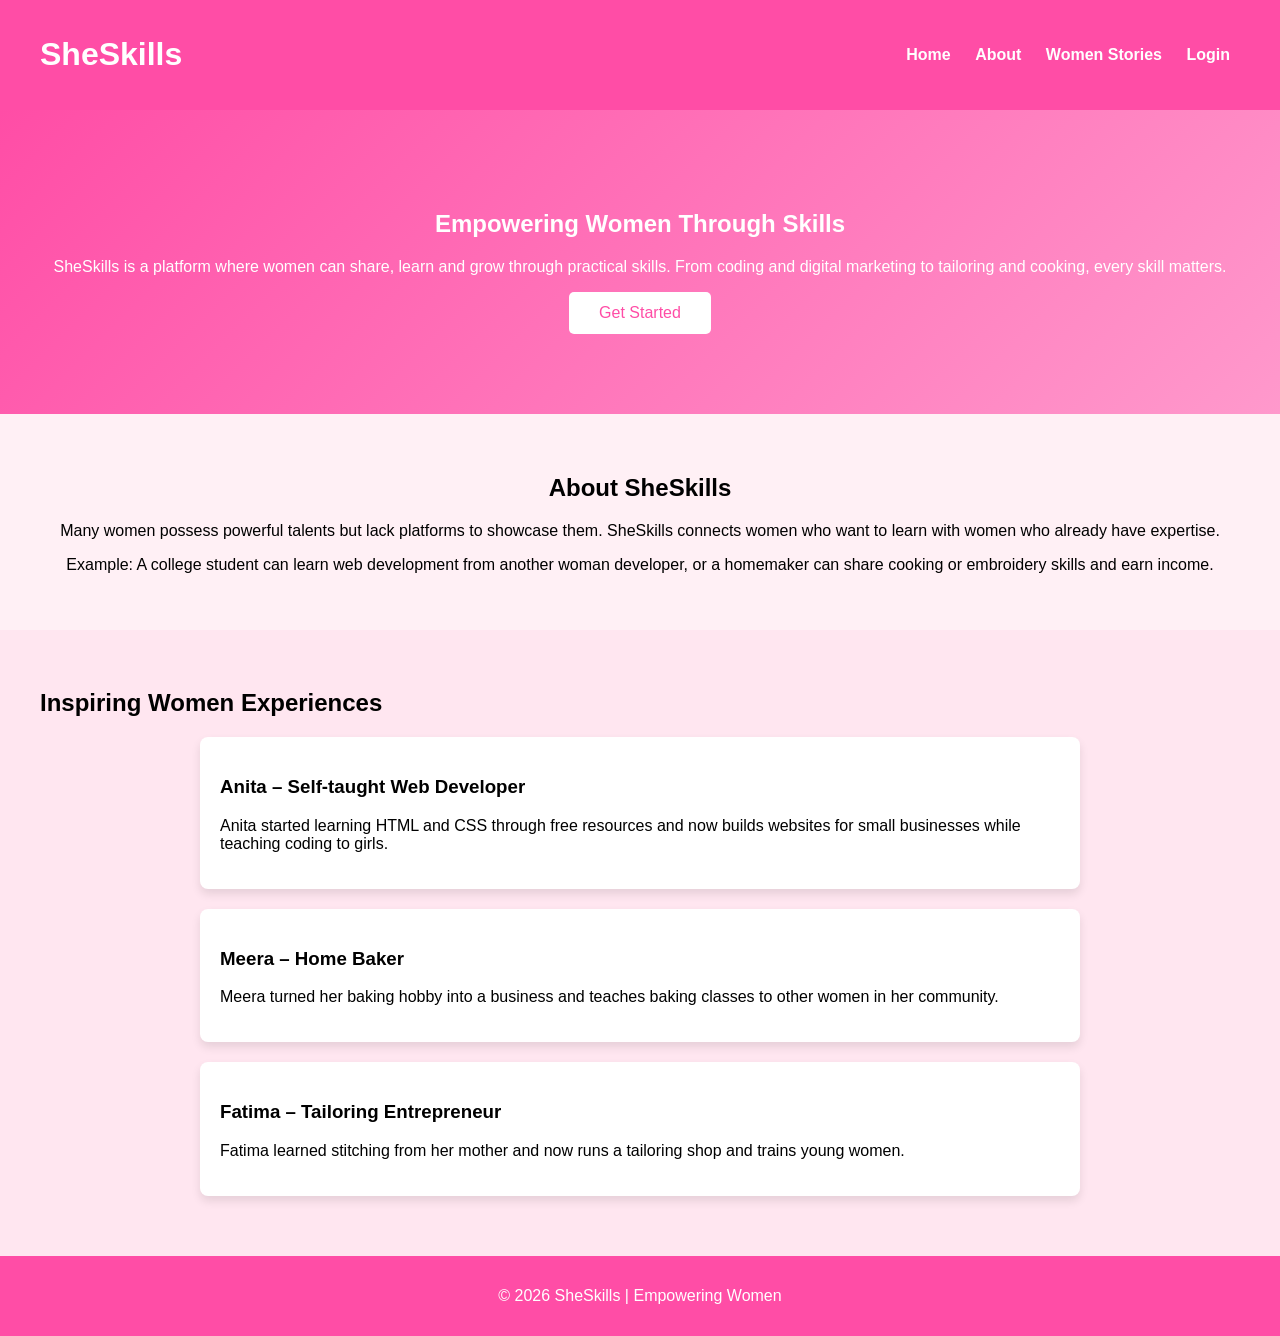
<file: index.html>
<!DOCTYPE html>
<html>
<head>

<title>SheSkills</title>

<link rel="stylesheet" href="index.css">

</head>

<body>

<header>

<h1>SheSkills</h1>

<nav>
<a href="home.html">Home</a>
<a href="#about">About</a>
<a href="#stories">Women Stories</a>

<!-- LOGIN LINK -->
<a href="login.html">Login</a>

</nav>

</header>


<section class="hero">

<h2>Empowering Women Through Skills</h2>

<p>
SheSkills is a platform where women can share, learn and grow through practical skills.
From coding and digital marketing to tailoring and cooking, every skill matters.
</p>

<a href="index.html">
<button class="start-btn">Get Started</button>
</a>

</section>


<section id="about" class="about">

<h2>About SheSkills</h2>

<p>
Many women possess powerful talents but lack platforms to showcase them.
SheSkills connects women who want to learn with women who already have expertise.
</p>

<p>
Example: A college student can learn web development from another woman developer,
or a homemaker can share cooking or embroidery skills and earn income.
</p>

</section>


<section id="stories" class="stories">

<h2>Inspiring Women Experiences</h2>

<div class="story-card">

<h3>Anita – Self-taught Web Developer</h3>

<p>
Anita started learning HTML and CSS through free resources and now builds
websites for small businesses while teaching coding to girls.
</p>

</div>


<div class="story-card">

<h3>Meera – Home Baker</h3>

<p>
Meera turned her baking hobby into a business and teaches baking classes
to other women in her community.
</p>

</div>


<div class="story-card">

<h3>Fatima – Tailoring Entrepreneur</h3>

<p>
Fatima learned stitching from her mother and now runs a tailoring shop
and trains young women.
</p>

</div>

</section>


<footer>

<p>© 2026 SheSkills | Empowering Women</p>

</footer>

</body>
</html>
</file>
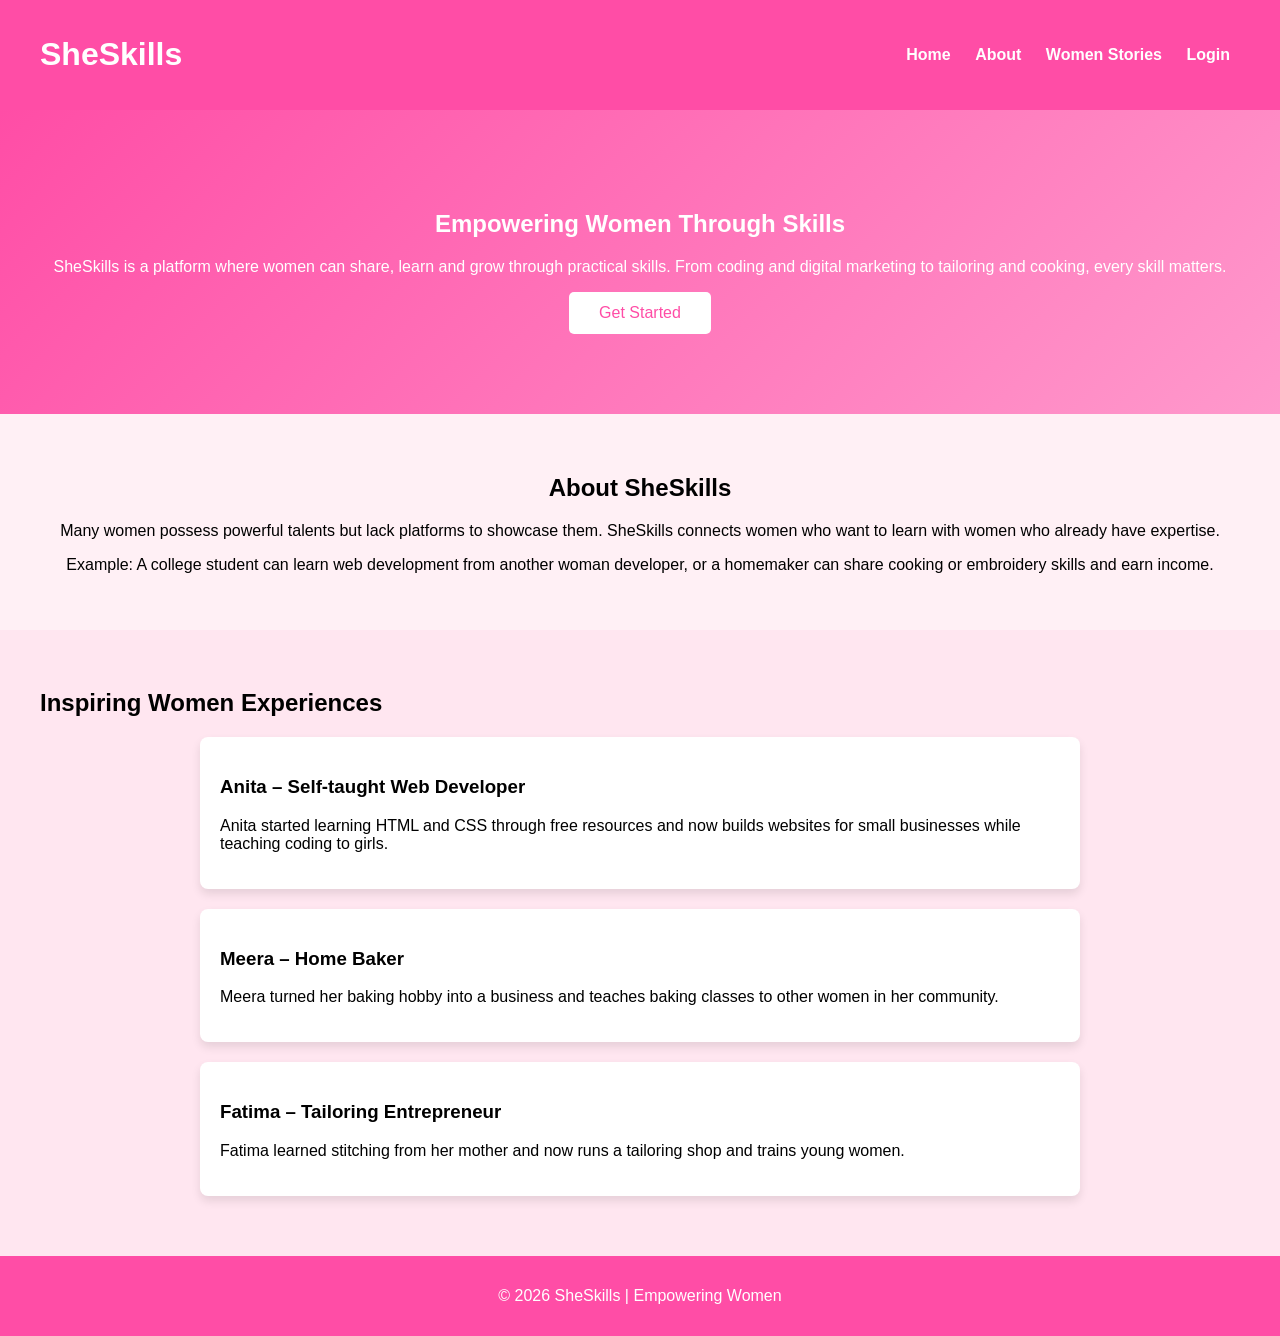
<file: home.html>
<!DOCTYPE html>
<html>
<head>

<title>SheSkills</title>

<link rel="stylesheet" href="home.css">

</head>

<body>

<header>

<h1>SheSkills</h1>

<nav>
<a href="home.html">Home</a>
<a href="#about">About</a>
<a href="#stories">Women Stories</a>

<!-- LOGIN LINK -->
<a href="index.html">Login</a>

</nav>

</header>


<section class="hero">

<h2>Empowering Women Through Skills</h2>

<p>
SheSkills is a platform where women can share, learn and grow through practical skills.
From coding and digital marketing to tailoring and cooking, every skill matters.
</p>

<a href="index.html">
<button class="start-btn">Get Started</button>
</a>

</section>


<section id="about" class="about">

<h2>About SheSkills</h2>

<p>
Many women possess powerful talents but lack platforms to showcase them.
SheSkills connects women who want to learn with women who already have expertise.
</p>

<p>
Example: A college student can learn web development from another woman developer,
or a homemaker can share cooking or embroidery skills and earn income.
</p>

</section>


<section id="stories" class="stories">

<h2>Inspiring Women Experiences</h2>

<div class="story-card">

<h3>Anita – Self-taught Web Developer</h3>

<p>
Anita started learning HTML and CSS through free resources and now builds
websites for small businesses while teaching coding to girls.
</p>

</div>


<div class="story-card">

<h3>Meera – Home Baker</h3>

<p>
Meera turned her baking hobby into a business and teaches baking classes
to other women in her community.
</p>

</div>


<div class="story-card">

<h3>Fatima – Tailoring Entrepreneur</h3>

<p>
Fatima learned stitching from her mother and now runs a tailoring shop
and trains young women.
</p>

</div>

</section>


<footer>

<p>© 2026 SheSkills | Empowering Women</p>

</footer>

</body>
</html>
</file>
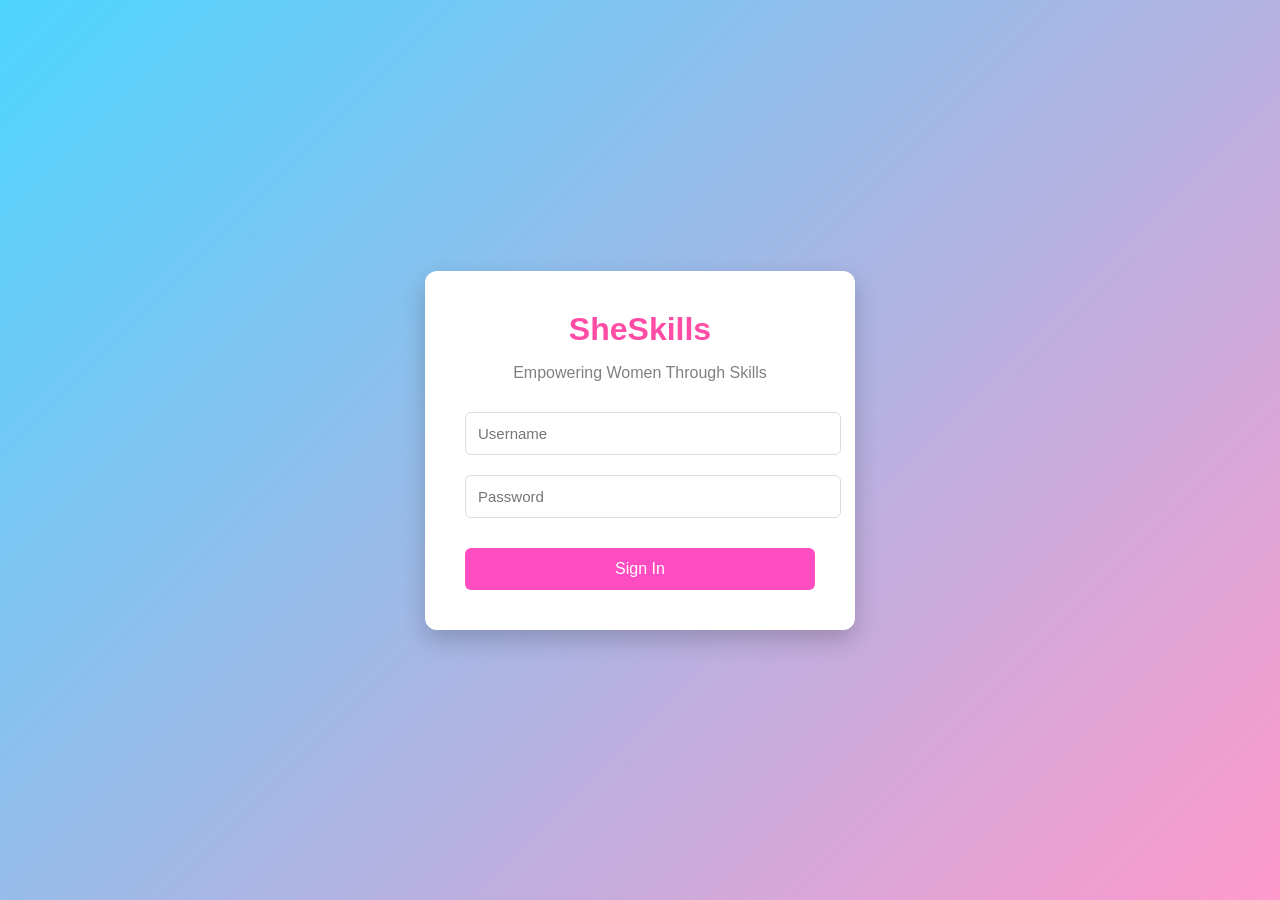
<file: login.html>
<!DOCTYPE html>
<html>
<head>

<title>SheSkills Login</title>

<link rel="stylesheet" href="login.css">

</head>

<body>

<div class="container">

<div class="login-card">

<h1>SheSkills</h1>
<p class="subtitle">Empowering Women Through Skills</p>

<form id="loginForm">

<div class="input-group">
<input type="text" placeholder="Username" required>
</div>

<div class="input-group">
<input type="password" id="password" placeholder="Password" required>
</div>

<button class="login-btn">Sign In</button>

</form>

</div>

</div>

<script>

document.getElementById("loginForm").addEventListener("submit", function(event){

event.preventDefault()

window.location.href="dashboard.html"

})

</script>

</body>
</html>
</file>
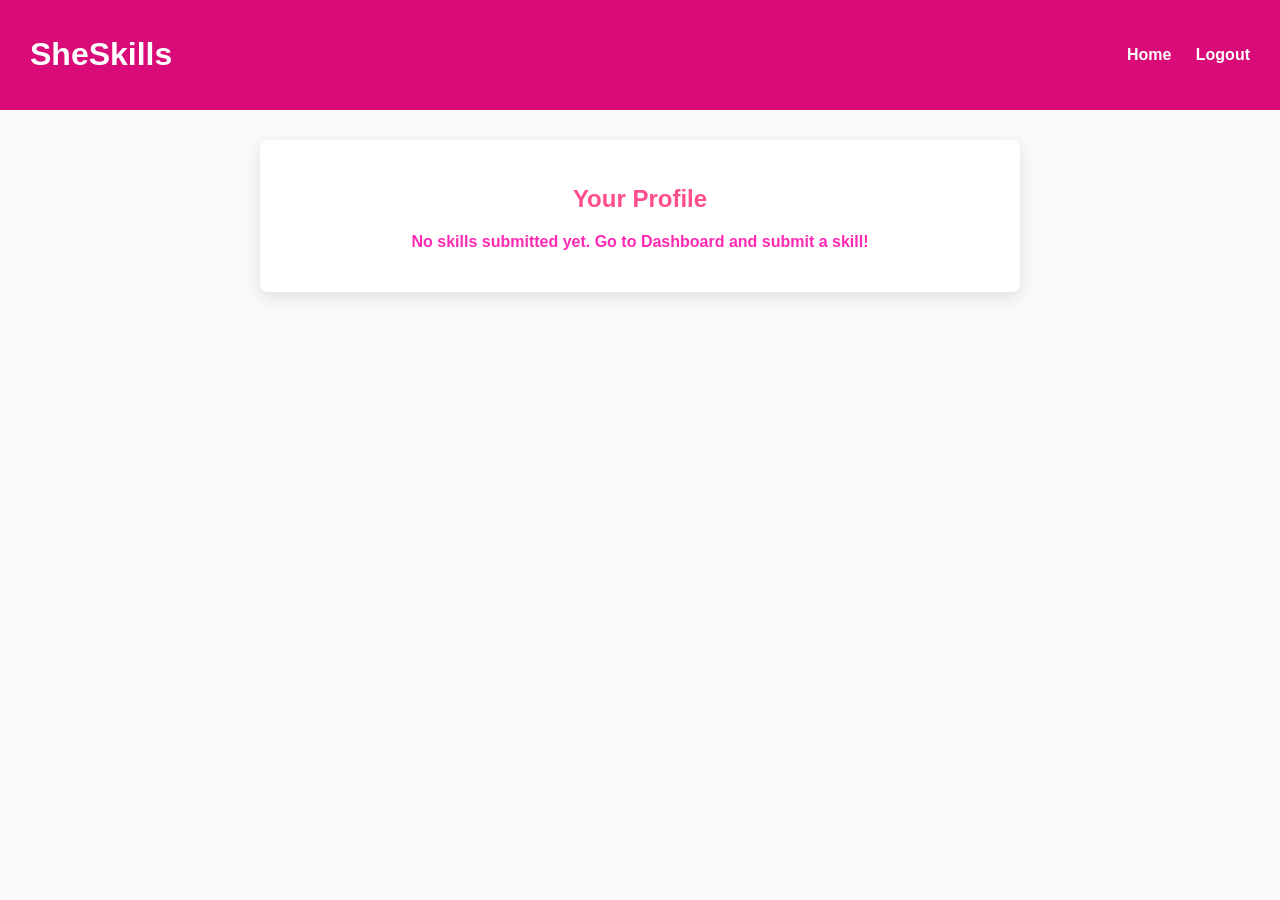
<file: profile.html>
<!DOCTYPE html>
<html>
<head>
    <title>SheSkills Profile</title>
    <style>
        body { font-family: 'Segoe UI', Tahoma, Geneva, Verdana, sans-serif; background:#f9f9f9; margin:0; padding:0; }
        header { background:#d80b78; color:#fff; padding:15px 30px; display:flex; justify-content:space-between; align-items:center; }
        header nav a { color:#fff; margin-left:20px; text-decoration:none; font-weight:bold; }
        header nav a:hover { color:#ffe6ef; }

        #profileSection { width:90%; max-width:700px; margin:30px auto; padding:25px 30px; background:#fff; border-radius:8px; box-shadow:0 5px 15px rgba(0,0,0,0.1); }
        #profileSection h2 { text-align:center; color:#ff4d8e; margin-bottom:20px; }
        .profile-card { background:#fff5f8; border-left:5px solid #ff4da3; padding:15px 20px; margin-bottom:20px; border-radius:5px; }
        .profile-card h3 { color:#ff4daf; margin-bottom:10px; }
        .profile-card p { font-size:15px; margin:5px 0; color:#555; }
        .profile-card hr { border:none; border-top:1px solid #ffccd8; margin-top:10px; }
        .no-skills { text-align:center; font-weight:bold; color:#ff2ab4; }
    </style>
</head>
<body>

<header>
    <h1>SheSkills</h1>
    <nav>
        <a href="dashboard.html">Home</a>
        <a href="#">Logout</a>
    </nav>
</header>

<section id="profileSection">
    <h2>Your Profile</h2>
    <div id="profileDetails"></div>
</section>

<script>
const allSkills = JSON.parse(localStorage.getItem("profileData")) || [];
const profileDiv = document.getElementById("profileDetails");

if(allSkills.length > 0){
    allSkills.forEach(skill => {
        const card = document.createElement("div");
        card.className = "profile-card";
        card.innerHTML = `
            <h3>${skill.name}</h3>
            <p><b>Skill:</b> ${skill.skill}</p>
            <p><b>Category:</b> ${skill.category}</p>
            <p><b>Qualification:</b> ${skill.qualification}</p>
            <p><b>Experience:</b> ${skill.experience}</p>
            <p><b>Location:</b> ${skill.location}</p>
            <p><b>Qualification Document:</b> ${skill.documentName}</p>
            ${skill.videoName ? `<p><b>Teaching Video:</b> ${skill.videoName}</p>` : ''}
            <hr>`;
        profileDiv.appendChild(card);
    });
}else{
    profileDiv.innerHTML = "<p class='no-skills'>No skills submitted yet. Go to Dashboard and submit a skill!</p>";
}
</script>

</body>
</html>
</file>
<file: index.css>
body{
font-family:Arial;
margin:0;
background:#fff0f5;
}

header{
display:flex;
justify-content:space-between;
align-items:center;
padding:15px 40px;
background:#ff4da6;
color:white;
}

nav a{
margin:0 10px;
text-decoration:none;
color:white;
font-weight:bold;
}

.hero{
text-align:center;
padding:80px 20px;
background:linear-gradient(135deg,#ff4da6,#ff99cc);
color:white;
}

.hero button{
padding:12px 30px;
border:none;
background:white;
color:#ff4da6;
font-size:16px;
border-radius:5px;
cursor:pointer;
}

.about{
padding:40px;
text-align:center;
}

.stories{
padding:40px;
background:#ffe6f0;
}

.story-card{
background:white;
padding:20px;
margin:20px auto;
width:70%;
border-radius:8px;
box-shadow:0 5px 10px rgba(0,0,0,0.1);
}

footer{
text-align:center;
padding:15px;
background:#ff4da6;
color:white;
}
</file>
<file: home.css>
body{
font-family:Arial;
margin:0;
background:#fff0f5;
}

header{
display:flex;
justify-content:space-between;
align-items:center;
padding:15px 40px;
background:#ff4da6;
color:white;
}

nav a{
margin:0 10px;
text-decoration:none;
color:white;
font-weight:bold;
}

.hero{
text-align:center;
padding:80px 20px;
background:linear-gradient(135deg,#ff4da6,#ff99cc);
color:white;
}

.hero button{
padding:12px 30px;
border:none;
background:white;
color:#ff4da6;
font-size:16px;
border-radius:5px;
cursor:pointer;
}

.about{
padding:40px;
text-align:center;
}

.stories{
padding:40px;
background:#ffe6f0;
}

.story-card{
background:white;
padding:20px;
margin:20px auto;
width:70%;
border-radius:8px;
box-shadow:0 5px 10px rgba(0,0,0,0.1);
}

footer{
text-align:center;
padding:15px;
background:#ff4da6;
color:white;
}
</file>
<file: login.css>
body{

margin:0;
font-family:Arial, sans-serif;

height:100vh;

display:flex;
justify-content:center;
align-items:center;

background:linear-gradient(135deg,#4dd5ff,#ff99cc);

}

.container{

width:100%;
display:flex;
justify-content:center;
align-items:center;

}

.login-card{

background:white;

padding:40px;

width:350px;

border-radius:12px;

box-shadow:0 10px 25px rgba(0,0,0,0.2);

text-align:center;

}

h1{

margin:0;
color:#ff4da6;

}

.subtitle{

color:gray;
margin-bottom:30px;

}

.input-group{

position:relative;
margin-bottom:20px;

}

.input-group input{

width:100%;

padding:12px;

border:1px solid #ddd;

border-radius:6px;

font-size:15px;

}

.toggle{

position:absolute;

right:10px;
top:10px;

cursor:pointer;

}

.login-btn{

width:100%;

padding:12px;

background:#ff4dc1;

color:white;

border:none;

border-radius:6px;

font-size:16px;

cursor:pointer;

margin-top:10px;

}

.login-btn:hover{

background:#ff0090;

}

.extra{

margin-top:15px;

font-size:14px;

color:#555;

}

.links{

margin-top:20px;

display:flex;

justify-content:space-between;

}

.links a{

text-decoration:none;

color:#0073b1;

font-size:14px;

}
</file>
